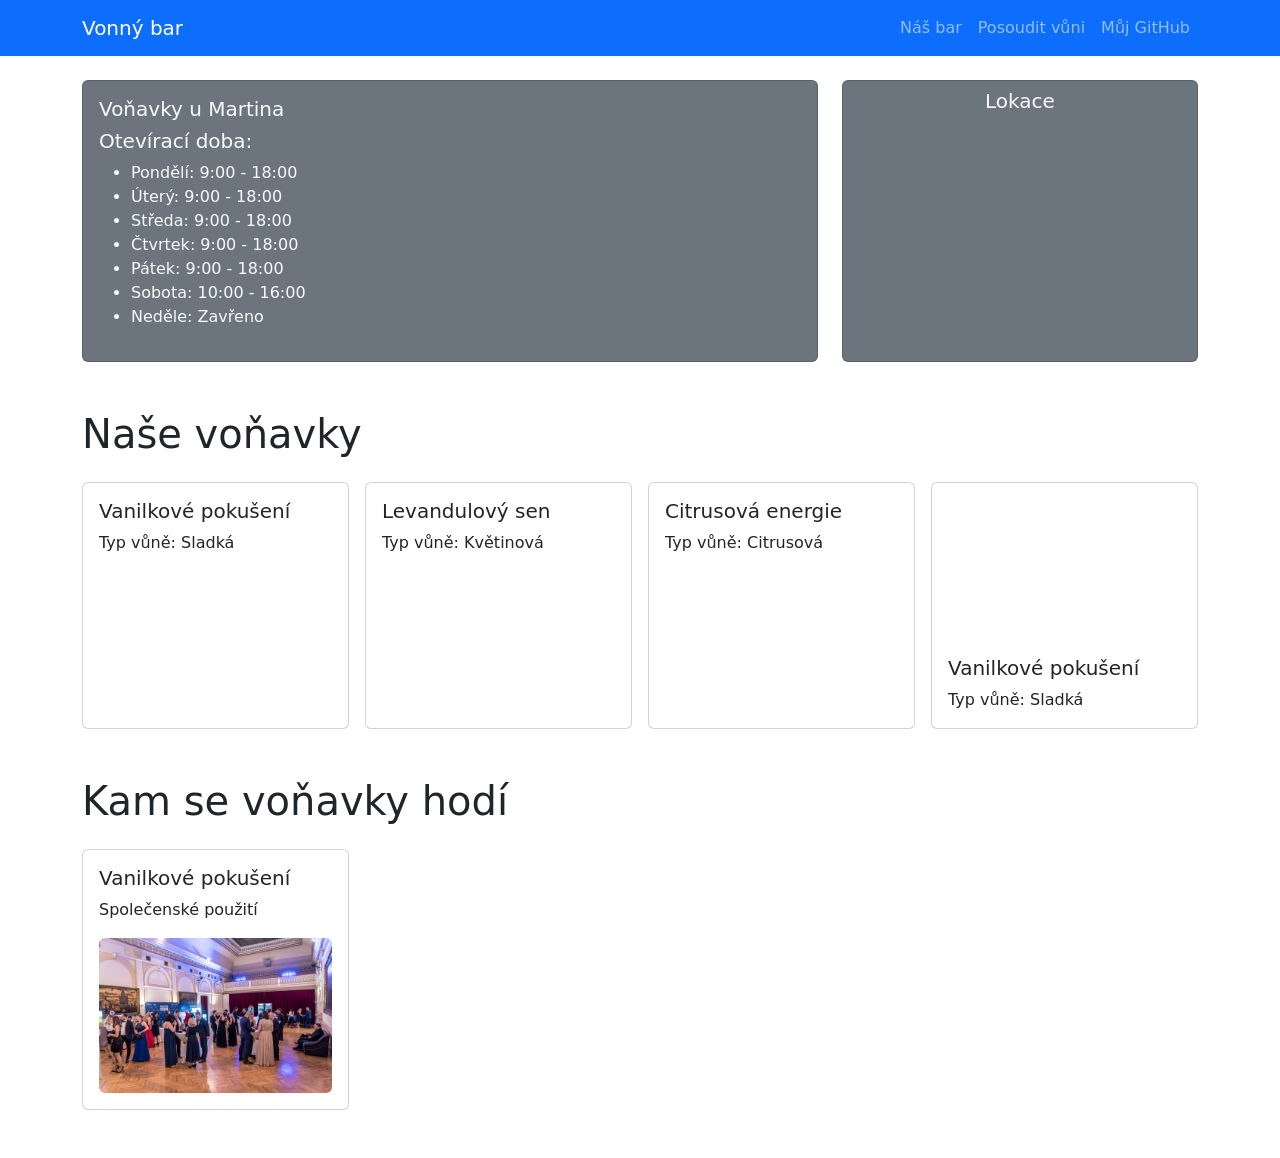
<file: index.html>
<!DOCTYPE html>
<html lang="cs">
<head>
    <meta charset="UTF-8">
    <meta name="viewport" content="width=device-width, initial-scale=1.0">
    <title>Vonný bar</title>

    <link href="https://cdn.jsdelivr.net/npm/bootstrap@5.3.3/dist/css/bootstrap.min.css" rel="stylesheet">
    <link href="https://cdn.jsdelivr.net/npm/bootstrap-icons@1.11.3/font/bootstrap-icons.css" rel="stylesheet">
</head>
<body>

<nav class="navbar navbar-expand-lg navbar-dark bg-primary">
    <div class="container">
        <a class="navbar-brand" href="#">Vonný bar</a>
        <button class="navbar-toggler" type="button" data-bs-toggle="collapse" data-bs-target="#mojeMenu">
            <span class="navbar-toggler-icon"></span>
        </button>
        <div class="collapse navbar-collapse" id="mojeMenu">
            <ul class="navbar-nav ms-auto">
                <li class="nav-item"><a class="nav-link" href="https://spskt.cz/spskt/">Náš bar</a></li>
                <li class="nav-item"><a class="nav-link" href="formular.html">Posoudit vůni</a></li>
                <li class="nav-item"><a class="nav-link" href="https://github.com/mkalivoda">Můj GitHub</a></li>
            </ul>
        </div>
    </div>
</nav>

<!-- Voňavky u Martina + mapa -->
<div class="container mt-4">
    <div class="row">
        <!-- 2/3 šířky -->
        <div class="col-12 col-lg-8">
            <div class="card h-100 bg-secondary text-light">
                <div class="card-body">
                    <h5 class="card-title">Voňavky u Martina</h5>
                    <h5>Otevírací doba:</h5>
                    <ul>
                        <li>Pondělí: 9:00 - 18:00</li>
                        <li>Úterý: 9:00 - 18:00</li>
                        <li>Středa: 9:00 - 18:00</li>
                        <li>Čtvrtek: 9:00 - 18:00</li>
                        <li>Pátek: 9:00 - 18:00</li>
                        <li>Sobota: 10:00 - 16:00</li>
                        <li>Neděle: Zavřeno</li>
                    </ul>
                </div>
            </div>
        </div>

        <!-- 1/3 šířky -->
        <div class="col-12 col-lg-4">
            <div class="card h-100 bg-secondary text-light">
                <div class="card-body p-2">
                    <h5 class="card-title text-center">Lokace</h5>
                    <iframe 
                        src="https://www.google.com/maps?q=Slaný&output=embed"
                        width="100%" 
                        height="200"
                        style="border:0; border-radius:8px;"
                        allowfullscreen
                        loading="lazy">
                    </iframe>
                </div>
            </div>
        </div>
    </div>
</div>

<!-- Naše voňavky -->
<div class="container mt-5">
    <h1 class="mb-4">Naše voňavky</h1>
    <div class="row g-3">

        <div class="col-12 col-md-6 col-lg-3">
            <div class="card h-100">
                <div class="card-body">
                    <h5 class="card-title">Vanilkové pokušení</h5>
                    <p class="card-text">Typ vůně: Sladká</p>
                </div>
            </div>
        </div>

        <div class="col-12 col-md-6 col-lg-3">
            <div class="card h-100">
                <div class="card-body">
                    <h5 class="card-title">Levandulový sen</h5>
                    <p class="card-text">Typ vůně: Květinová</p>
                </div>
            </div>
        </div>

        <div class="col-12 col-md-6 col-lg-3">
            <div class="card h-100">
                <div class="card-body">
                    <h5 class="card-title">Citrusová energie</h5>
                    <p class="card-text">Typ vůně: Citrusová</p>
                </div>
            </div>
        </div>

        <div class="col-12 col-md-6 col-lg-3">
            <div class="card h-100">
                <div class="ratio ratio-16x9 mb-2">
                    <iframe 
                        src="https://www.youtube.com/embed/FwUhklR4NOI"
                        title="YouTube video"
                        frameborder="0"
                        allow="accelerometer; autoplay; clipboard-write; encrypted-media; gyroscope; picture-in-picture; web-share"
                        allowfullscreen>
                    </iframe>
                </div>
                <div class="card-body">
                    <h5 class="card-title">Vanilkové pokušení</h5>
                    <p class="card-text">Typ vůně: Sladká</p>
                </div>
            </div>
        </div>

    </div>
</div>

<div class="container mt-5 mb-5">
    <h1 class="mb-4">Kam se voňavky hodí</h1>
    <div class="row g-3">

        <div class="col-12 col-md-6 col-lg-3">
            <div class="card h-100">
                <div class="card-body">
                    <h5 class="card-title">Vanilkové pokušení</h5>
                    <p class="card-text">Společenské použití</p>
                    <img src="NZ6_4575_web.jpg" alt="společenské použití" class="img-fluid rounded">
                </div>
            </div>
        </div>

    </div>
</div>


<script src="https://cdn.jsdelivr.net/npm/bootstrap@5.3.3/dist/js/bootstrap.bundle.min.js"></script>
</body>
</html>
</file>
